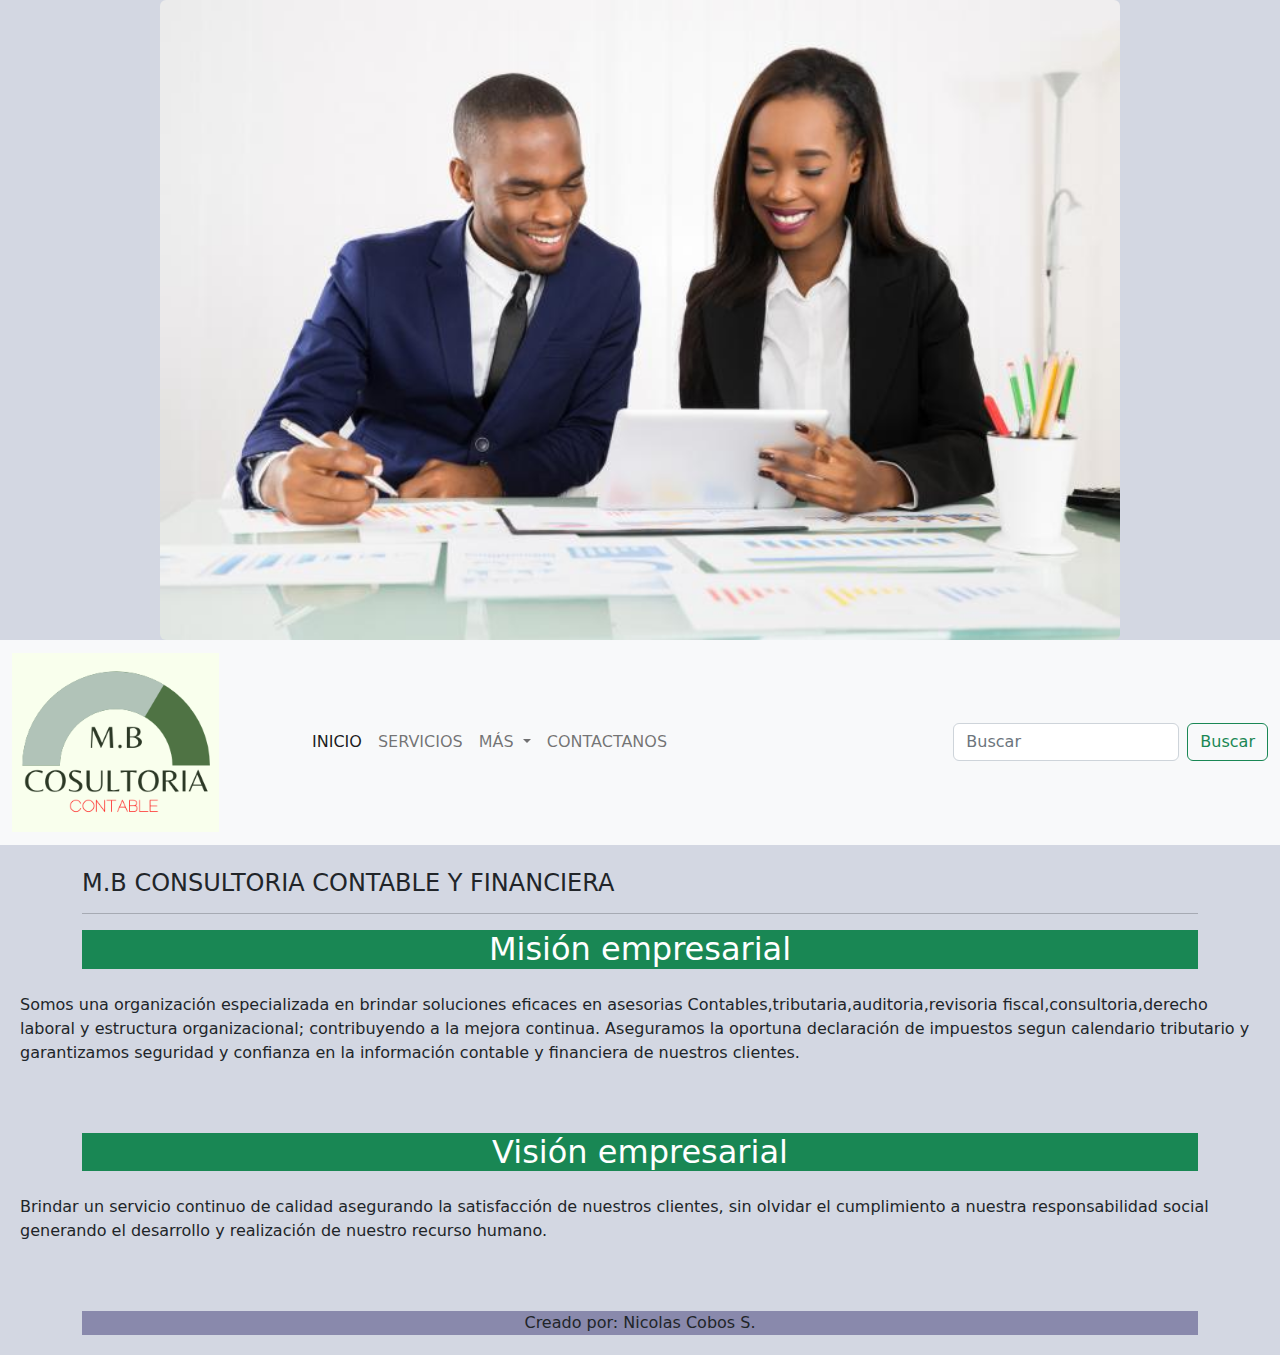
<file: index.html>
<!DOCTYPE html>
<html lang="en">
<head>
    <meta charset="UTF-8">
    <meta http-equiv="X-UA-Compatible" content="IE=edge">
    <meta name="viewport" content="width=device-width, initial-scale=1.0">
    <title>contabilidad</title>
    <link rel="stylesheet" href="estilos.css">
    <link rel="stylesheet" href="css/bootstrap.min.css">
</head>
<body style="background-color: rgb(211, 215, 226);">
<header>
    <div class="text-center">
        <img src="imagenes/imagen2.jpg" class="rounded" alt="imagene1">
      </div>
</header>
<nav class="navbar navbar-expand-lg navbar-light bg-light">
  <div class="container-fluid">
    <a class="navbar-brand" href="#"> <img src="imagenes/logo2.png" class="img-fluid"iwidth="100px" height="100px" alt=""></a>
    <button class="navbar-toggler" type="button" data-bs-toggle="collapse" data-bs-target="#navbarSupportedContent" aria-controls="navbarSupportedContent" aria-expanded="false" aria-label="Toggle navigation">
      <span class="navbar-toggler-icon"></span>
    </button>
    <div class="collapse navbar-collapse" id="navbarSupportedContent">
      <ul class="navbar-nav me-auto mb-2 mb-lg-0">
        <li class="nav-item">
          <a class="nav-link active" aria-current="page" href="index.html">INICIO</a>
        </li>
        <li class="nav-item">
          <a class="nav-link" href="servicos.html">SERVICIOS</a>
        </li>
        <li class="nav-item dropdown">
          <a class="nav-link dropdown-toggle" href="#" id="navbarDropdown" role="button" data-bs-toggle="dropdown" aria-expanded="false">
          MÁS
          </a>
          <ul class="dropdown-menu" aria-labelledby="navbarDropdown">
            <li><a class="dropdown-item" href="presentacion.html">Presentacion de estados financieros</a></li>
            <li><a class="dropdown-item" href="consultoria.html">Consutoria en general</a></li>
            <li><hr class="dropdown-divider"></li>
            <li><a class="dropdown-item" href="rut.html">Tramites rut</a></li>
          </ul>
        </li>
        <li class="nav-item">
          <a class="nav-link" href="contactos.html">CONTACTANOS</a>
        </li>
      </ul>
      <form class="d-flex">
        <input class="form-control me-2" type="search" placeholder="Buscar" aria-label="Search">
        <button class="btn btn-outline-success" type="submit">Buscar</button>
      </form>
    </div>
  </div>
</nav>
  <div class="container">
    <div class="row my-4">
        <div class="col">
          <h4>M.B CONSULTORIA CONTABLE Y FINANCIERA</h4>
          <hr>
          <div class="bg-success text-white p-7">
              <h2 class="mb-0" style="text-align: center;">Misión empresarial</h2>
          </div>
        </div>
    </div>
  </div>
  
  <p style="margin: 20px;" >Somos una organización especializada en brindar soluciones eficaces en asesorias Contables,tributaria,auditoria,revisoria fiscal,consultoria,derecho laboral y estructura organizacional; contribuyendo a la mejora continua. Aseguramos la oportuna declaración de impuestos segun calendario tributario y garantizamos seguridad y confianza en la información contable y financiera de nuestros clientes.</p>
  <br>
  <div class="container">
    <div class="row my-4">
        <div class="col">
          <div class="bg-success text-white p-7">
              <h2 class="mb-0" style="text-align: center;">Visión empresarial</h2>
          </div>
        </div>
    </div>
  </div>
  <p style="margin: 20px;">Brindar un servicio continuo de calidad asegurando la satisfacción de nuestros clientes, sin olvidar el cumplimiento a nuestra responsabilidad social generando el desarrollo y realización de nuestro recurso humano.</p>
</div>
<br>
<br>
<div class="container">
  <footer style="text-align: center;"> 
    Creado por: Nicolas Cobos S.
  </footer>
</div>

    <script src="js/bootstrap.bundle.min.js"></script>
</body>
</html>
</file>
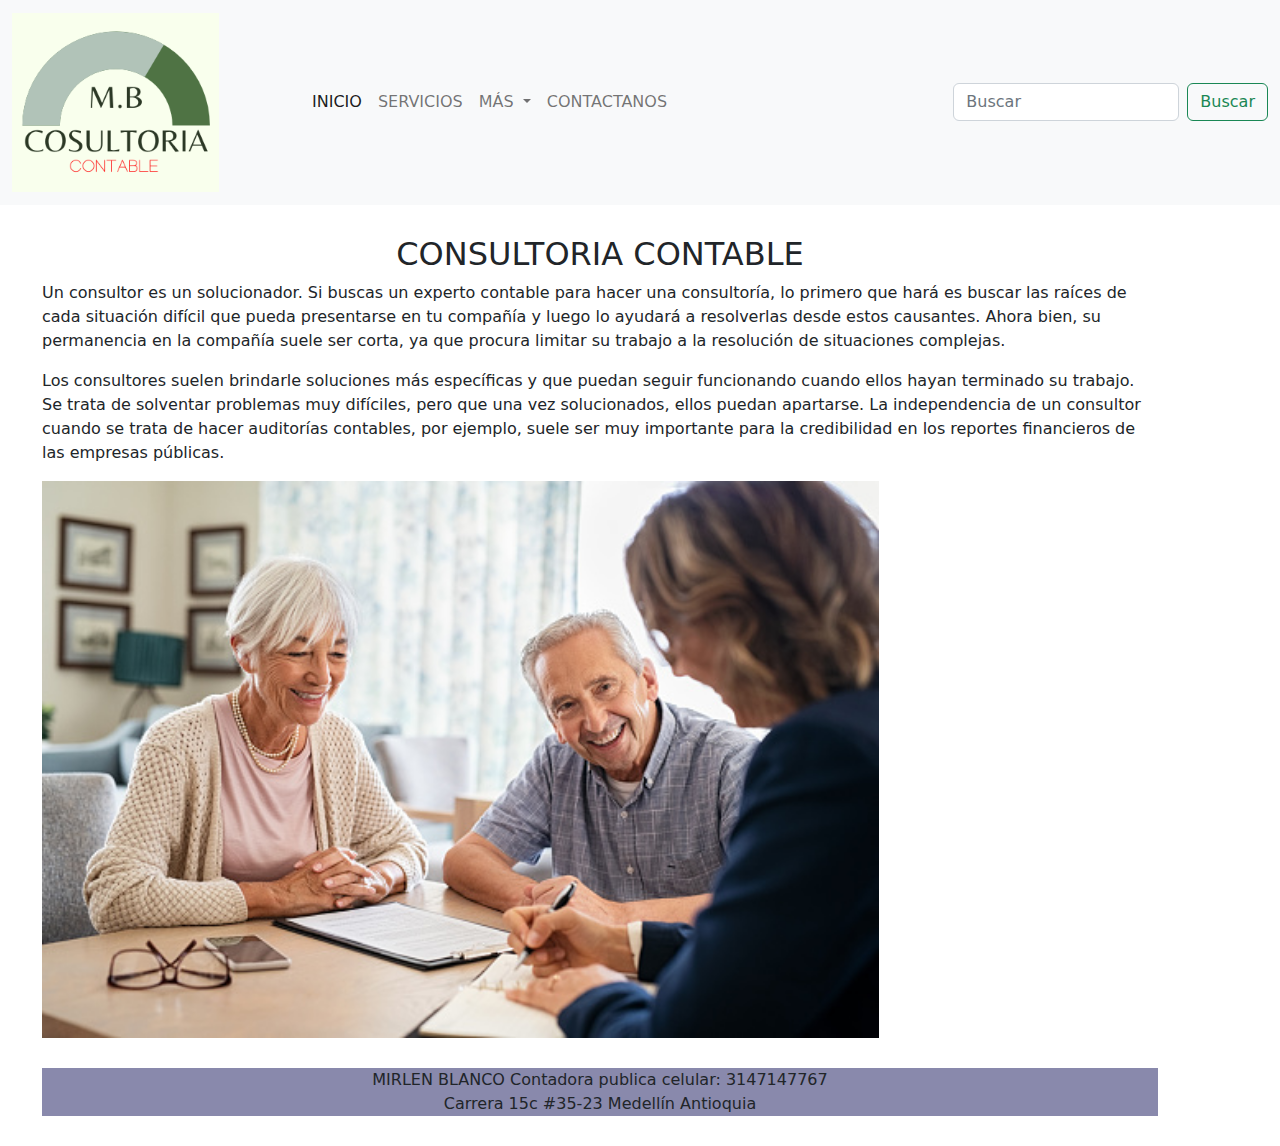
<file: consultoria.html>
<!DOCTYPE html>
<html lang="en">
<head>
    <meta charset="UTF-8">
    <meta http-equiv="X-UA-Compatible" content="IE=edge">
    <meta name="viewport" content="width=device-width, initial-scale=1.0">
    <title>Document</title>
    <link rel="stylesheet" href="estilos.css">
    <link rel="stylesheet" href="css/bootstrap.min.css">
</head>
<body>
    <nav class="navbar navbar-expand-lg navbar-light bg-light">
        <div class="container-fluid">
          <a class="navbar-brand" href="#"> <img src="imagenes/logo2.png" class="img-fluid"iwidth="100px" height="100px" alt=""></a>
          <button class="navbar-toggler" type="button" data-bs-toggle="collapse" data-bs-target="#navbarSupportedContent" aria-controls="navbarSupportedContent" aria-expanded="false" aria-label="Toggle navigation">
            <span class="navbar-toggler-icon"></span>
          </button>
          <div class="collapse navbar-collapse" id="navbarSupportedContent">
            <ul class="navbar-nav me-auto mb-2 mb-lg-0">
              <li class="nav-item">
                <a class="nav-link active" aria-current="page" href="index.html">INICIO</a>
              </li>
              <li class="nav-item">
                <a class="nav-link" href="servicos.html">SERVICIOS</a>
              </li>
              <li class="nav-item dropdown">
                <a class="nav-link dropdown-toggle" href="#" id="navbarDropdown" role="button" data-bs-toggle="dropdown" aria-expanded="false">
                    MÁS
                </a>
                <ul class="dropdown-menu" aria-labelledby="navbarDropdown">
                  <li><a class="dropdown-item" href="presentacion.html">Presentacion de estados financieros</a></li>
                  <li><a class="dropdown-item" href="consultoria.html">Consutoria en general</a></li>
                  <li><hr class="dropdown-divider"></li>
                  <li><a class="dropdown-item" href="rut.html">Tramites rut</a></li>
                </ul>
              </li>
              <li class="nav-item">
                <a class="nav-link" href="contactos.html">CONTACTANOS</a>
              </li>
            </ul>
            <form class="d-flex">
              <input class="form-control me-2" type="search" placeholder="Buscar" aria-label="Search">
              <button class="btn btn-outline-success" type="submit">Buscar</button>
            </form>
          </div>
        </div>
      </nav>
      <div class="container" style="margin: 30px;">
        <h2 style="text-align: center;">CONSULTORIA CONTABLE</h2>
        <P>Un consultor es un solucionador. Si buscas un experto contable para hacer una consultoría, lo primero que hará es buscar las raíces de cada situación difícil que pueda presentarse en tu compañía y luego lo ayudará a resolverlas desde estos causantes. Ahora bien, su permanencia en la compañía suele ser corta, ya que procura limitar su trabajo a la resolución de situaciones complejas.</p>
         
          <p>Los consultores suelen brindarle soluciones más específicas y que puedan seguir funcionando cuando ellos hayan terminado su trabajo. Se trata de solventar problemas muy difíciles, pero que una vez solucionados, ellos puedan apartarse. La independencia de un consultor cuando se trata de hacer auditorías contables, por ejemplo, suele ser muy importante para la credibilidad en los reportes financieros de las empresas públicas.</P>
            <img src="imagenes/imagen10.jpg" alt="">
      </div>
    <div class="container" style="margin: 30px;">
      <footer style="text-align: center;">
        MIRLEN BLANCO Contadora publica celular: 3147147767
        <p>Carrera 15c #35-23 Medellín Antioquia</p>
     </footer>
   </div>
      <script src="js/bootstrap.bundle.min.js"></script>
</body>
</html>
</file>
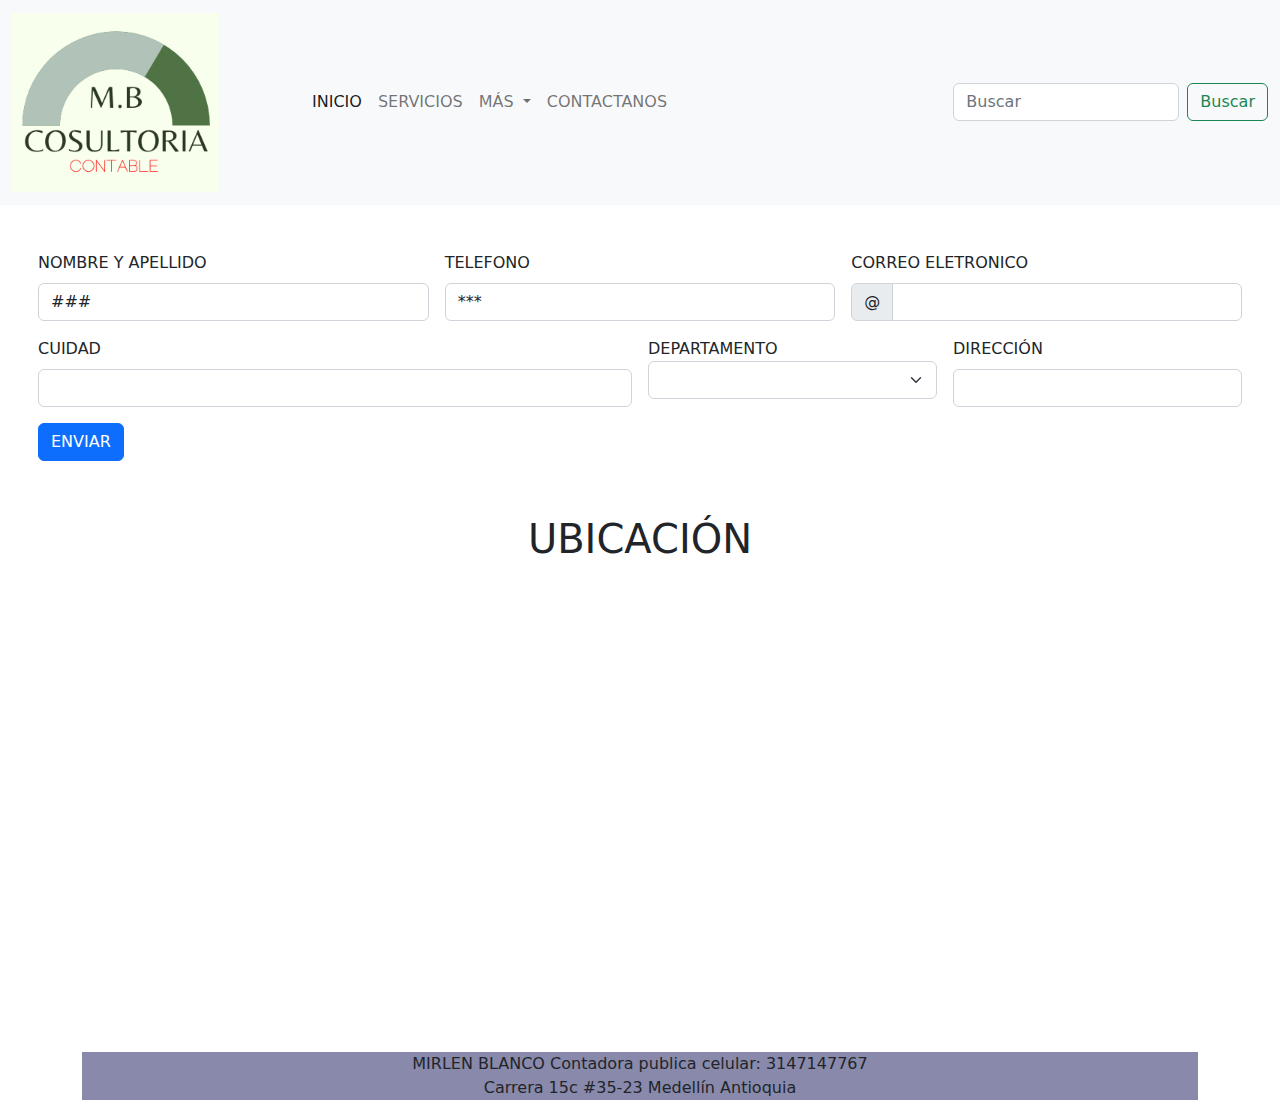
<file: contactos.html>
<!DOCTYPE html>
<html lang="en">
<head>
    <meta charset="UTF-8">
    <meta http-equiv="X-UA-Compatible" content="IE=edge">
    <meta name="viewport" content="width=device-width, initial-scale=1.0">
    <title>Document</title>
    <link rel="stylesheet" href="estilos.css">
    <link rel="stylesheet" href="css/bootstrap.min.css">
</head>
<body>
    <nav class="navbar navbar-expand-lg navbar-light bg-light">
        <div class="container-fluid">
          <a class="navbar-brand" href="#"> <img src="imagenes/logo2.png" class="img-fluid"iwidth="100px" height="100px" alt=""></a>
          <button class="navbar-toggler" type="button" data-bs-toggle="collapse" data-bs-target="#navbarSupportedContent" aria-controls="navbarSupportedContent" aria-expanded="false" aria-label="Toggle navigation">
            <span class="navbar-toggler-icon"></span>
          </button>
          <div class="collapse navbar-collapse" id="navbarSupportedContent">
            <ul class="navbar-nav me-auto mb-2 mb-lg-0">
              <li class="nav-item">
                <a class="nav-link active" aria-current="page" href="index.html">INICIO</a>
              </li>
              <li class="nav-item">
                <a class="nav-link" href="servicos.html">SERVICIOS</a>
              </li>
              <li class="nav-item dropdown">
                <a class="nav-link dropdown-toggle" href="#" id="navbarDropdown" role="button" data-bs-toggle="dropdown" aria-expanded="false">
                    MÁS
                </a>
                <ul class="dropdown-menu" aria-labelledby="navbarDropdown">
                  <li><a class="dropdown-item" href="presentacion.html">Presentacion de estados financieros</a></li>
                  <li><a class="dropdown-item" href="consultoria.html">Consutoria en general</a></li>
                  <li><hr class="dropdown-divider"></li>
                  <li><a class="dropdown-item" href="rut.html">Tramites rut</a></li>
                </ul>
              </li>
              <li class="nav-item">
                <a class="nav-link" href="contactos.html">CONTACTANOS</a>
              </li>
            </ul>
            <form class="d-flex">
              <input class="form-control me-2" type="search" placeholder="Buscar" aria-label="Search">
              <button class="btn btn-outline-success" type="submit">Buscar</button>
            </form>
          </div>
        </div>
      </nav>
      <form class="row g-3 needs-validation" novalidate style="margin: 30px;">
        <div class="col-md-4 position-relative">
          <label for="validationTooltip01" class="form-label">NOMBRE Y APELLIDO</label>
          <input type="text" class="form-control" id="validationTooltip01" value="###" required>
          <div class="valid-tooltip">
            Looks good!
          </div>
        </div>
        <div class="col-md-4 position-relative">
          <label for="validationTooltip02" class="form-label">TELEFONO</label>
          <input type="text" class="form-control" id="validationTooltip02" value="***" required>
          <div class="valid-tooltip">
            Looks good!
          </div>
        </div>
        <div class="col-md-4 position-relative">
          <label for="validationTooltipUsername" class="form-label">CORREO ELETRONICO</label>
          <div class="input-group has-validation">
            <span class="input-group-text" id="validationTooltipUsernamePrepend">@</span>
            <input type="text" class="form-control" id="validationTooltipUsername" aria-describedby="validationTooltipUsernamePrepend" required>
            <div class="invalid-tooltip">
              Please choose a unique and valid username.
            </div>
          </div>
        </div>
        <div class="col-md-6 position-relative">
          <label for="validationTooltip03" class="form-label">CUIDAD</label>
          <input type="text" class="form-control" id="validationTooltip03" required>
          <div class="invalid-tooltip">
            Please provide a valid city.
          </div>
        </div>
        <div class="col-md-3 position-relative">
          <label for="validationTooltip05">DEPARTAMENTO</label>
          <input type="text" class="form-select" id="validationTooltip04" required>
          <div class="invalid-tooltip">
            Please select a valid state.
          </div>
        </div>
        <div class="col-md-3 position-relative">
          <label for="validationTooltip05" class="form-label">DIRECCIÓN</label>
          <input type="text" class="form-control" id="validationTooltip05" required>
          <div class="invalid-tooltip">
            DIRECCIÓN
          </div>
        </div>
        <div class="col-12">
          <button class="btn btn-primary" type="submit">ENVIAR</button>
        </div>
      </form>
      <br>
      <div class="contaider" style="text-align: center;">
        <h1>UBICACIÓN</h1>
      <iframe src="https://www.google.com/maps/embed?pb=!1m18!1m12!1m3!1d3966.268211162476!2d-75.54806578603309!3d6.228326695491469!2m3!1f0!2f0!3f0!3m2!1i1024!2i768!4f13.1!3m3!1m2!1s0x8e44286b5d2f468d%3A0x7ad878f8eaf6ef43!2sCra.%2015c%20%23%23%2335-23%2C%20Medell%C3%ADn%2C%20Buenos%20Aires%2C%20Medell%C3%ADn%2C%20Antioquia!5e0!3m2!1ses!2sco!4v1654668402646!5m2!1ses!2sco" width="600" height="450" style="border:0;" allowfullscreen="" loading="lazy" referrerpolicy="no-referrer-when-downgrade" ></iframe>
    </div>
    <br>
    <div class="container">
     <footer style="text-align: center;">
        MIRLEN BLANCO Contadora publica celular: 3147147767
        <p>Carrera 15c #35-23 Medellín Antioquia</p>
     </footer>
    </div>
      <script src="js/bootstrap.bundle.min.js"></script>
</body>
</html>
</file>
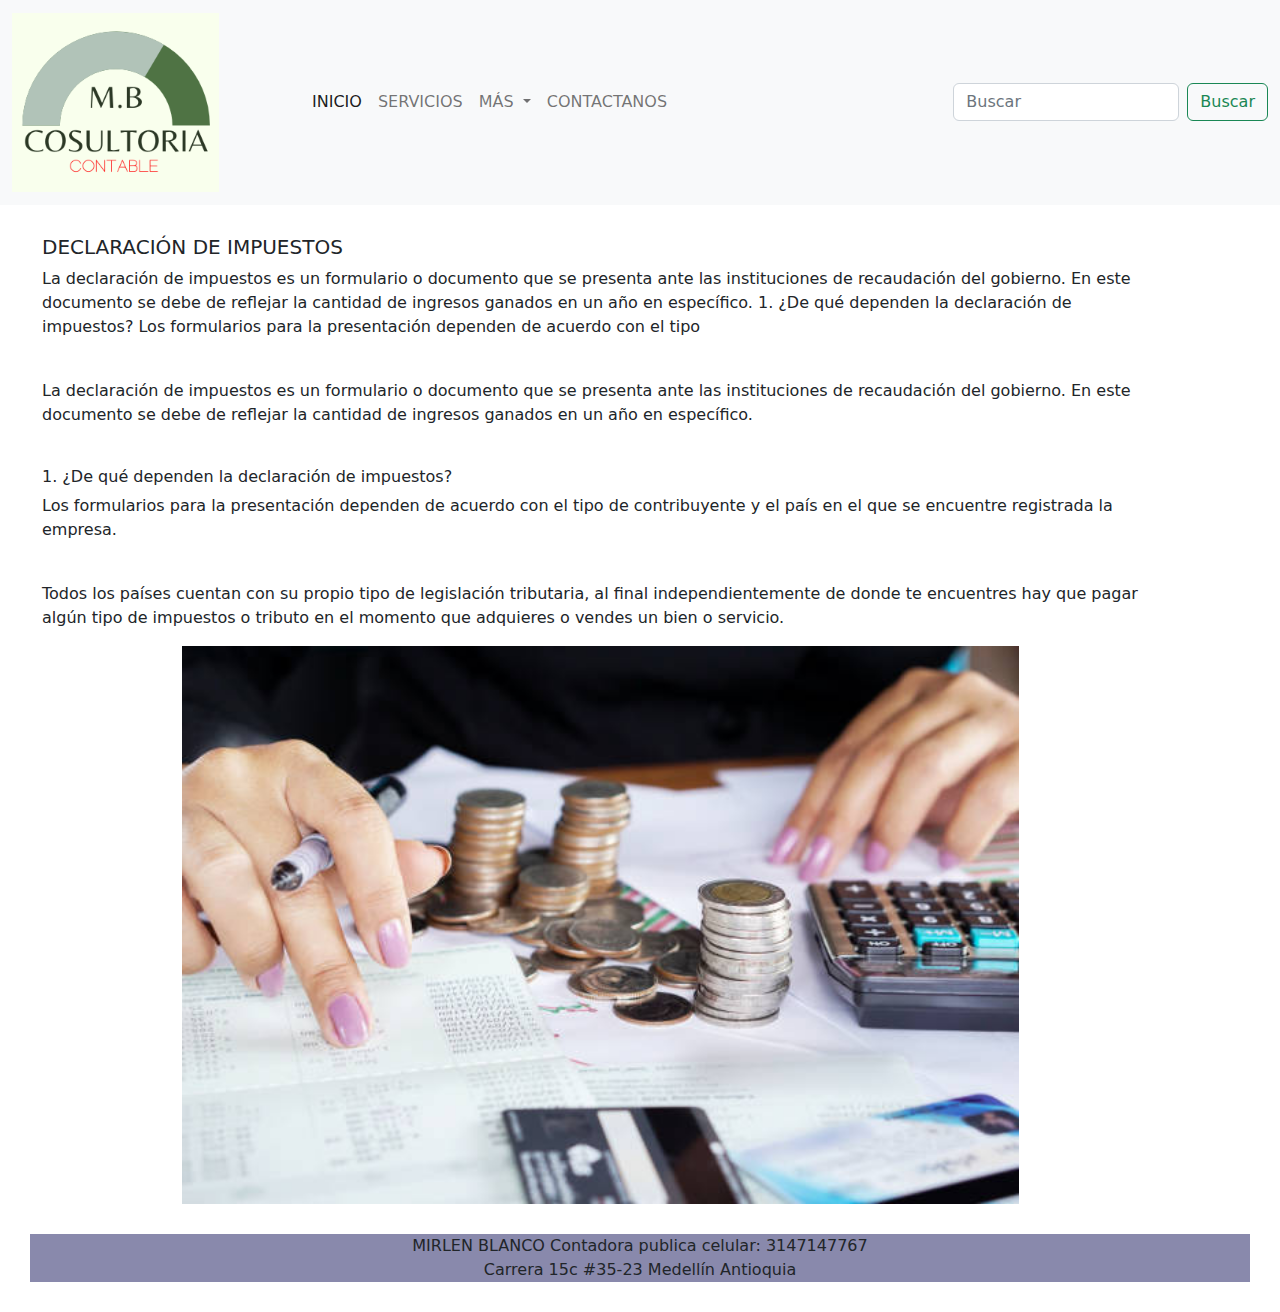
<file: presentacion.html>
<!DOCTYPE html>
<html lang="en">
<head>
    <meta charset="UTF-8">
    <meta http-equiv="X-UA-Compatible" content="IE=edge">
    <meta name="viewport" content="width=device-width, initial-scale=1.0">
    <title>Document</title>
    <link rel="stylesheet" href="estilos.css">
    <link rel="stylesheet" href="css/bootstrap.min.css">
</head>
<body>
    <nav class="navbar navbar-expand-lg navbar-light bg-light">
        <div class="container-fluid">
          <a class="navbar-brand" href="#"> <img src="imagenes/logo2.png" class="img-fluid"iwidth="100px" height="100px" alt=""></a>
          <button class="navbar-toggler" type="button" data-bs-toggle="collapse" data-bs-target="#navbarSupportedContent" aria-controls="navbarSupportedContent" aria-expanded="false" aria-label="Toggle navigation">
            <span class="navbar-toggler-icon"></span>
          </button>
          <div class="collapse navbar-collapse" id="navbarSupportedContent">
            <ul class="navbar-nav me-auto mb-2 mb-lg-0">
              <li class="nav-item">
                <a class="nav-link active" aria-current="page" href="index.html">INICIO</a>
              </li>
              <li class="nav-item">
                <a class="nav-link" href="servicos.html">SERVICIOS</a>
              </li>
              <li class="nav-item dropdown">
                <a class="nav-link dropdown-toggle" href="#" id="navbarDropdown" role="button" data-bs-toggle="dropdown" aria-expanded="false">
                    MÁS
                </a>
                <ul class="dropdown-menu" aria-labelledby="navbarDropdown">
                  <li><a class="dropdown-item" href="presentacion.html">Presentacion de estados financieros</a></li>
                  <li><a class="dropdown-item" href="consultoria.html">Consutoria en general</a></li>
                  <li><hr class="dropdown-divider"></li>
                  <li><a class="dropdown-item" href="rut.html">Tramites rut</a></li>
                </ul>
              </li>
              <li class="nav-item">
                <a class="nav-link" href="contactos.html">CONTACTANOS</a>
              </li>
            </ul>
            <form class="d-flex">
              <input class="form-control me-2" type="search" placeholder="Buscar" aria-label="Search">
              <button class="btn btn-outline-success" type="submit">Buscar</button>
            </form>
          </div>
        </div>
      </nav>
      <div class="container" style="margin: 30px;">
        <h5>DECLARACIÓN DE IMPUESTOS</h5>
        <P>La declaración de impuestos es un formulario o documento que se presenta ante las instituciones de recaudación del gobierno. En este documento se debe de reflejar la cantidad de ingresos ganados en un año en específico. 1. ¿De qué dependen la declaración de impuestos? Los formularios para la presentación dependen de acuerdo con el tipo</P> 
        <br>
        <p>La declaración de impuestos es un formulario o documento que se presenta ante las instituciones de recaudación del gobierno. En este documento se debe de reflejar la cantidad de ingresos ganados en un año en específico.</p>
        <br>
        <h6>1. ¿De qué dependen la declaración de impuestos?</h6>
        <p>Los formularios para la presentación dependen de acuerdo con el tipo de contribuyente y el país en el que se encuentre registrada la empresa.</p>
        <br>
        <p>Todos los países cuentan con su propio tipo de legislación tributaria, al final independientemente de donde te encuentres hay que pagar algún tipo de impuestos o tributo en el momento que adquieres o vendes un bien o servicio.</p>
        <div class="coniner" style="text-align: center;">
        <img src="imagenes/imagen8.jpg" alt="impuestos">
         </div>
      </div>
   <div class="contaiter" style="margin: 30px;">
      <footer style="text-align: center;">
        MIRLEN BLANCO Contadora publica celular: 3147147767
        <p>Carrera 15c #35-23 Medellín Antioquia</p>
   </footer>
   </div>
      <script src="js/bootstrap.bundle.min.js"></script>
</body>
</html>
</file>
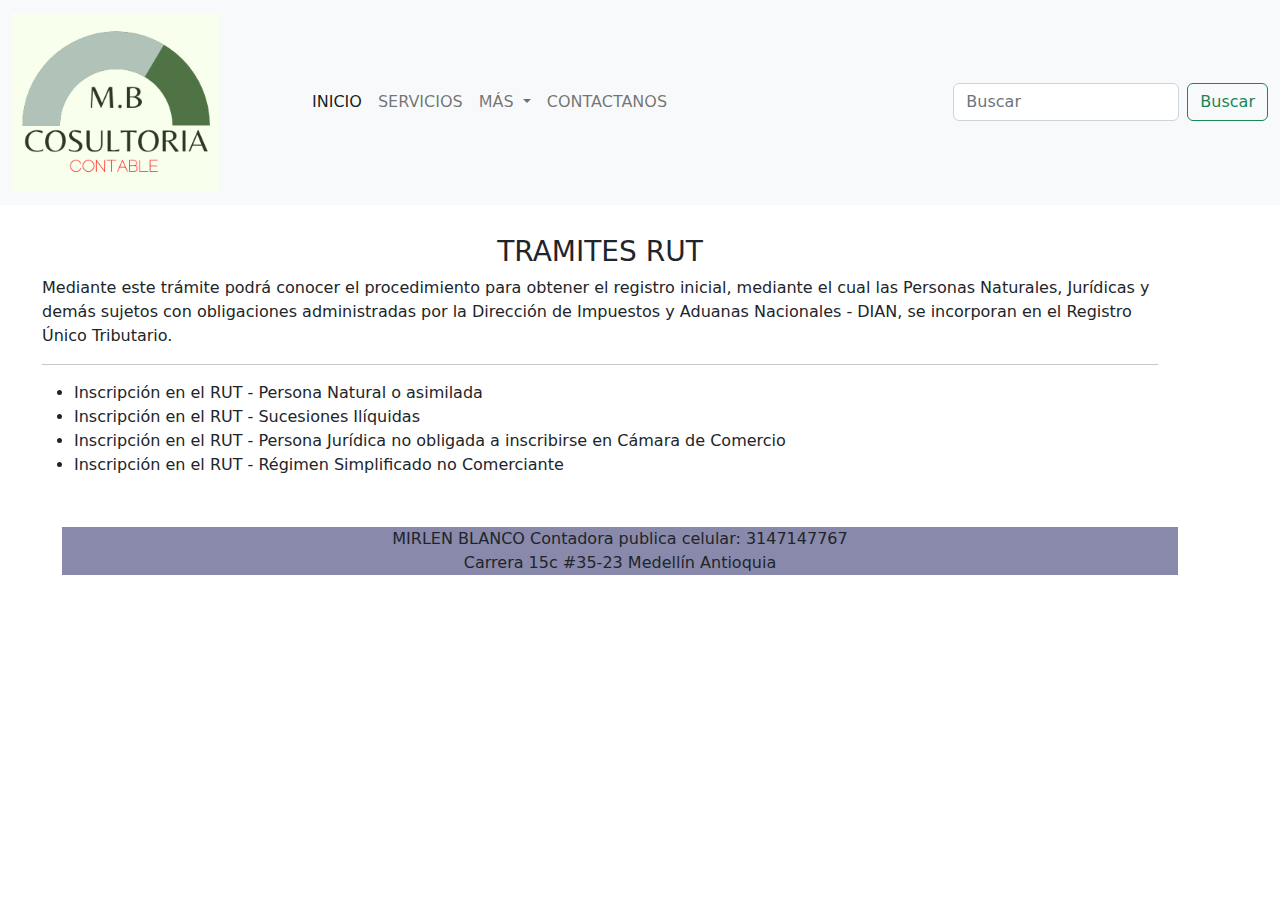
<file: rut.html>
<!DOCTYPE html>
<html lang="en">
<head>
    <meta charset="UTF-8">
    <meta http-equiv="X-UA-Compatible" content="IE=edge">
    <meta name="viewport" content="width=device-width, initial-scale=1.0">
    <title>Document</title>
    <link rel="stylesheet" href="estilos.css">
    <link rel="stylesheet" href="css/bootstrap.min.css">
</head>
<body>
    <nav class="navbar navbar-expand-lg navbar-light bg-light">
        <div class="container-fluid">
          <a class="navbar-brand" href="#"> <img src="imagenes/logo2.png" class="img-fluid"iwidth="100px" height="100px" alt=""></a>
          <button class="navbar-toggler" type="button" data-bs-toggle="collapse" data-bs-target="#navbarSupportedContent" aria-controls="navbarSupportedContent" aria-expanded="false" aria-label="Toggle navigation">
            <span class="navbar-toggler-icon"></span>
          </button>
          <div class="collapse navbar-collapse" id="navbarSupportedContent">
            <ul class="navbar-nav me-auto mb-2 mb-lg-0">
              <li class="nav-item">
                <a class="nav-link active" aria-current="page" href="index.html">INICIO</a>
              </li>
              <li class="nav-item">
                <a class="nav-link" href="servicos.html">SERVICIOS</a>
              </li>
              <li class="nav-item dropdown">
                <a class="nav-link dropdown-toggle" href="#" id="navbarDropdown" role="button" data-bs-toggle="dropdown" aria-expanded="false">
                    MÁS
                </a>
                <ul class="dropdown-menu" aria-labelledby="navbarDropdown">
                  <li><a class="dropdown-item" href="presentacion.html">Presentacion de estados financieros</a></li>
                  <li><a class="dropdown-item" href="consultoria.html">Consutoria en general</a></li>
                  <li><hr class="dropdown-divider"></li>
                  <li><a class="dropdown-item" href="rut.html">Tramites rut</a></li>
                </ul>
              </li>
              <li class="nav-item">
                <a class="nav-link" href="contactos.html">CONTACTANOS</a>
              </li>
            </ul>
            <form class="d-flex">
              <input class="form-control me-2" type="search" placeholder="Buscar" aria-label="Search">
              <button class="btn btn-outline-success" type="submit">Buscar</button>
            </form>
          </div>
        </div>
      </nav>
      <div class="container" style="margin: 30px;">
         <h3 style="text-align: center;">TRAMITES RUT</h3>
         <P>Mediante este trámite podrá conocer el procedimiento para obtener el registro inicial, mediante el cual las Personas Naturales, Jurídicas y demás sujetos con obligaciones administradas por la Dirección de Impuestos y Aduanas Nacionales - DIAN, se incorporan en el Registro Único Tributario.</P>
         <hr>
         <ul>
            <li>Inscripción en el RUT - Persona Natural o asimilada</li>
            <li>Inscripción en el RUT - Sucesiones Ilíquidas</li>
            <li>Inscripción en el RUT - Persona Jurídica no obligada a inscribirse en Cámara de Comercio</li>
            <li>Inscripción en el RUT - Régimen Simplificado no Comerciante</li>
        </ul>
      </div>
    <div class="container" style="margin: 50px;">
      <footer style="text-align: center;">
        MIRLEN BLANCO Contadora publica celular: 3147147767
        <p>Carrera 15c #35-23 Medellín Antioquia</p>
     </footer>
   </div>
      <script src="js/bootstrap.bundle.min.js"></script>
</body>
</html>
</file>
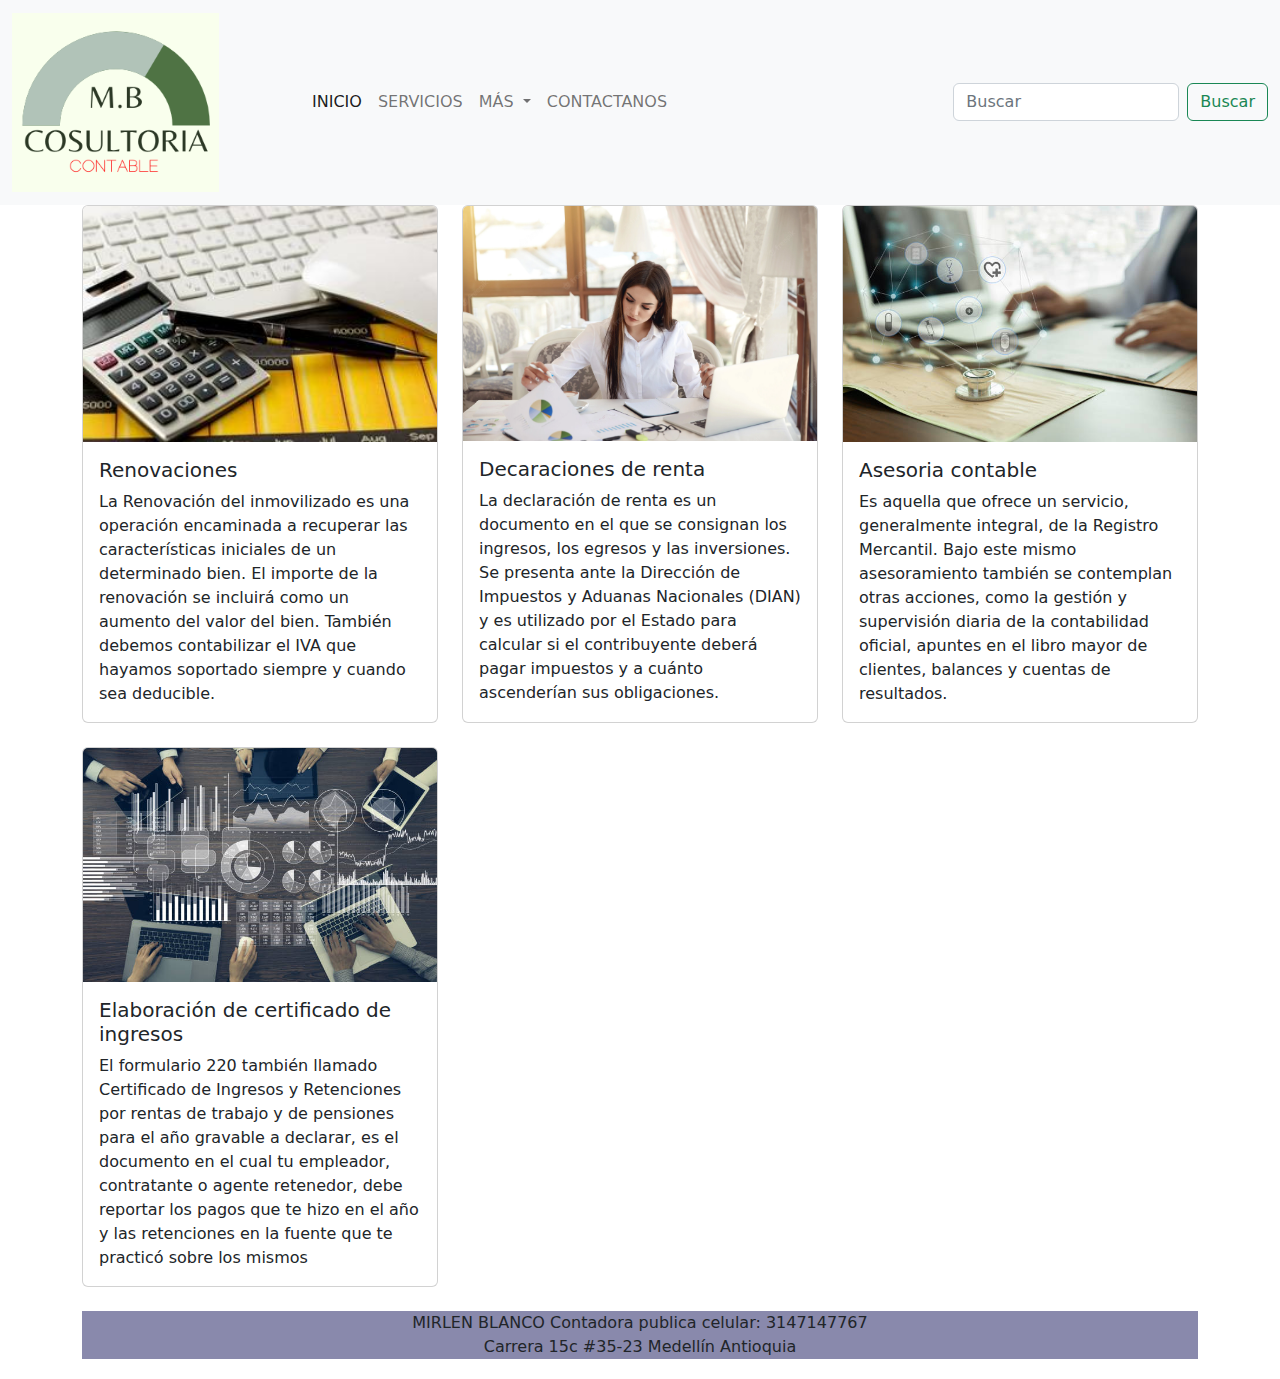
<file: servicos.html>
<!DOCTYPE html>
<html lang="en">
<head>
    <meta charset="UTF-8">
    <meta http-equiv="X-UA-Compatible" content="IE=edge">
    <meta name="viewport" content="width=device-width, initial-scale=1.0">
    <title>Document</title>
    <link rel="stylesheet" href="estilos.css">
    <link rel="stylesheet" href="css/bootstrap.min.css">
</head>
<body>
    <nav class="navbar navbar-expand-lg navbar-light bg-light">
        <div class="container-fluid">
          <a class="navbar-brand" href="#"> <img src="imagenes/logo2.png" class="img-fluid"iwidth="100px" height="100px" alt=""></a>
          <button class="navbar-toggler" type="button" data-bs-toggle="collapse" data-bs-target="#navbarSupportedContent" aria-controls="navbarSupportedContent" aria-expanded="false" aria-label="Toggle navigation">
            <span class="navbar-toggler-icon"></span>
          </button>
          <div class="collapse navbar-collapse" id="navbarSupportedContent">
            <ul class="navbar-nav me-auto mb-2 mb-lg-0">
              <li class="nav-item">
                <a class="nav-link active" aria-current="page" href="index.html">INICIO</a>
              </li>
              <li class="nav-item">
                <a class="nav-link" href="servicos.html">SERVICIOS</a>
              </li>
              <li class="nav-item dropdown">
                <a class="nav-link dropdown-toggle" href="#" id="navbarDropdown" role="button" data-bs-toggle="dropdown" aria-expanded="false">
                  MÁS
                </a>
                <ul class="dropdown-menu" aria-labelledby="navbarDropdown">
                  <li><a class="dropdown-item" href="presentacion.html">Presentacion de estados financieros</a></li>
                  <li><a class="dropdown-item" href="consultoria.html">Consutoria en general</a></li>
                  <li><hr class="dropdown-divider"></li>
                  <li><a class="dropdown-item" href="rut.html">Tramites rut</a></li>
                </ul>
              </li>
              <li class="nav-item">
                <a class="nav-link" href="contactos.html">CONTACTANOS</a>
              </li>
            </ul>
            <form class="d-flex">
              <input class="form-control me-2" type="search" placeholder="Buscar" aria-label="Search">
              <button class="btn btn-outline-success" type="submit">Buscar</button>
            </form>
          </div>
        </div>
      </nav>
      <div class="container">
        <div class="row row-cols-1 row-cols-md-3 g-4">
            <div class="col">
              <div class="card h-100">
                <img src="imagenes/imagen3.jpg" class="card-img-top" alt="contabilidad">
                <div class="card-body">
                  <h5 class="card-title">Renovaciones</h5>
                  <p class="card-text">La Renovación del inmovilizado es una operación encaminada a recuperar las características iniciales de un determinado bien. El importe de la renovación se incluirá como un aumento del valor del bien. También debemos contabilizar el IVA que hayamos soportado siempre y cuando sea deducible.</p>
                </div>
              </div>
            </div>
            <div class="col">
              <div class="card h-100">
                <img src="imagenes/imagen4.webp" class="card-img-top" alt="contabilidad">
                <div class="card-body">
                  <h5 class="card-title">Decaraciones de renta</h5>
                  <p class="card-text">La declaración de renta es un documento en el que se consignan los ingresos, los egresos y las inversiones. Se presenta ante la Dirección de Impuestos y Aduanas Nacionales (DIAN) y es utilizado por el Estado para calcular si el contribuyente deberá pagar impuestos y a cuánto ascenderían sus obligaciones.</p>
                </div>
              </div>
            </div>
            <div class="col">
              <div class="card h-100">
                <img src="imagenes/imagen1.jpg" class="card-img-top" alt="contabilidad">
                <div class="card-body">
                  <h5 class="card-title">Asesoria contable</h5>
                  <p class="card-text">Es aquella que ofrece un servicio, generalmente integral, de la Registro Mercantil. Bajo este mismo asesoramiento también se contemplan otras acciones, como la gestión y supervisión diaria de la contabilidad oficial, apuntes en el libro mayor de clientes, balances y cuentas de resultados.</p>
                </div>
              </div>
            </div>
            <div class="col">
              <div class="card h-100">
                <img src="imagenes/imagen6.jpg" class="card-img-top" alt="contabilidad">
                <div class="card-body">
                  <h5 class="card-title">Elaboración de certificado de ingresos</h5>
                  <p class="card-text">El formulario 220 también llamado Certificado de Ingresos y Retenciones por rentas de trabajo y de pensiones para el año gravable a declarar, es el documento en el cual tu empleador, contratante o agente retenedor, debe reportar los pagos que te hizo en el año y las retenciones en la fuente que te practicó sobre los mismos</p>
                </div>
              </div>
            </div>
          </div>
      <br>
      <footer style="text-align: center;">
           MIRLEN BLANCO Contadora publica celular: 3147147767
           <p>Carrera 15c #35-23 Medellín Antioquia</p>
      </footer>

      <script src="js/bootstrap.bundle.min.js"></script>
</body>
</html>
</file>
<file: estilos.css>
img{
 width: 75%;
 max-height: 80%;
 
}

footer{
    background-color: rgb(137, 137, 172);
    margin-bottom: 20px;
}
</file>
